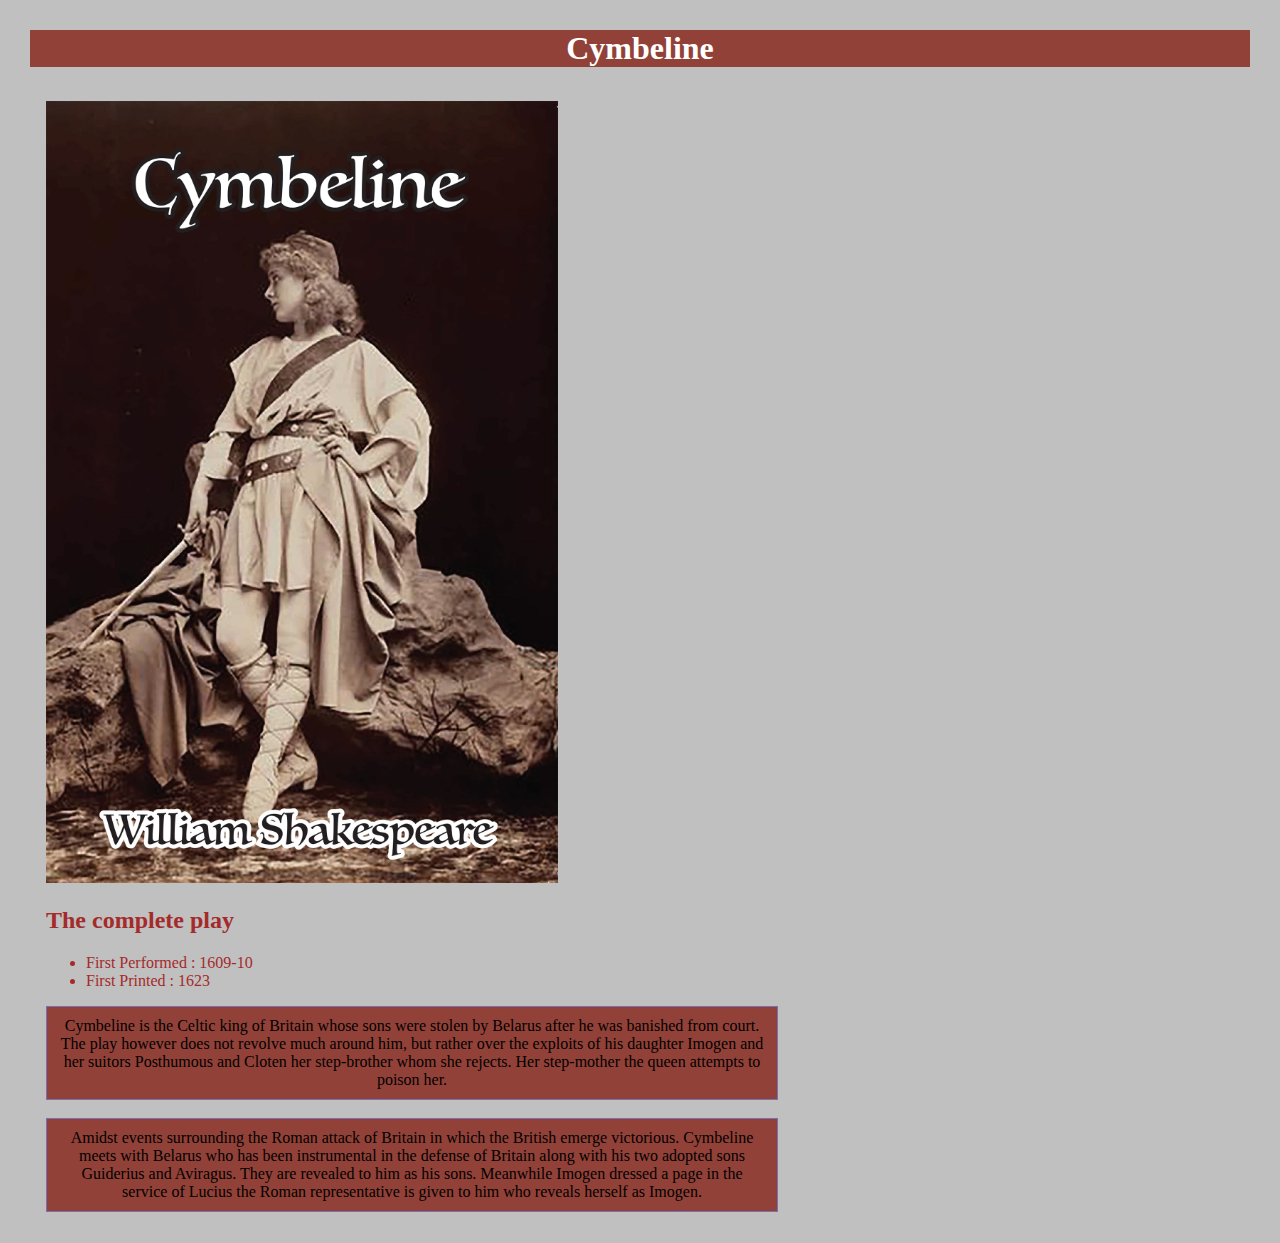
<file: docs/index.html>
<!DOCTYPE html>
<html lang="en">
<head>
  <meta charset="UTF-8">
  <meta name="viewport" content="width=device-width, initial-scale=1.0">
  <meta http-eqiv="X-UA-Compatible" content="ie=edge">
  <link href="playonly2/Homepage/index.css" rel="stylesheet">
  <title>Cymbeline</title>
</head>
<body>

  <h1 class="title">Cymbeline</h1>

<div class="everything">

<section class="cover">

<a href="playonly2/play.html"><img src="ImogenWebsiteCover.jpg" alt="Imogen on the cover of Cymbeline"></a>
</section>


<h2 class="gotoplay"><a href="playonly2/play.html">The complete play</a></h2>

<ul>
<li>First Performed : 1609-10</li>
<li>First Printed : 1623</li>
</ul>

<p class="first">Cymbeline is the Celtic king of Britain whose sons were stolen by Belarus after he was banished from court. The play however does not revolve much around him, but rather over the exploits of his daughter Imogen and her suitors Posthumous and Cloten her step-brother whom she rejects. Her step-mother the queen attempts to poison her.</p>

<p class="second">
Amidst events surrounding the Roman attack of Britain in which the British emerge victorious. Cymbeline meets with Belarus who has been instrumental in the defense of Britain along with his two adopted sons Guiderius and Aviragus. They are revealed to him as his sons. Meanwhile Imogen dressed a page in the service of Lucius the Roman representative is given to him who reveals herself as Imogen. </p>

</section>
</div>
</body>
</html>
</file>
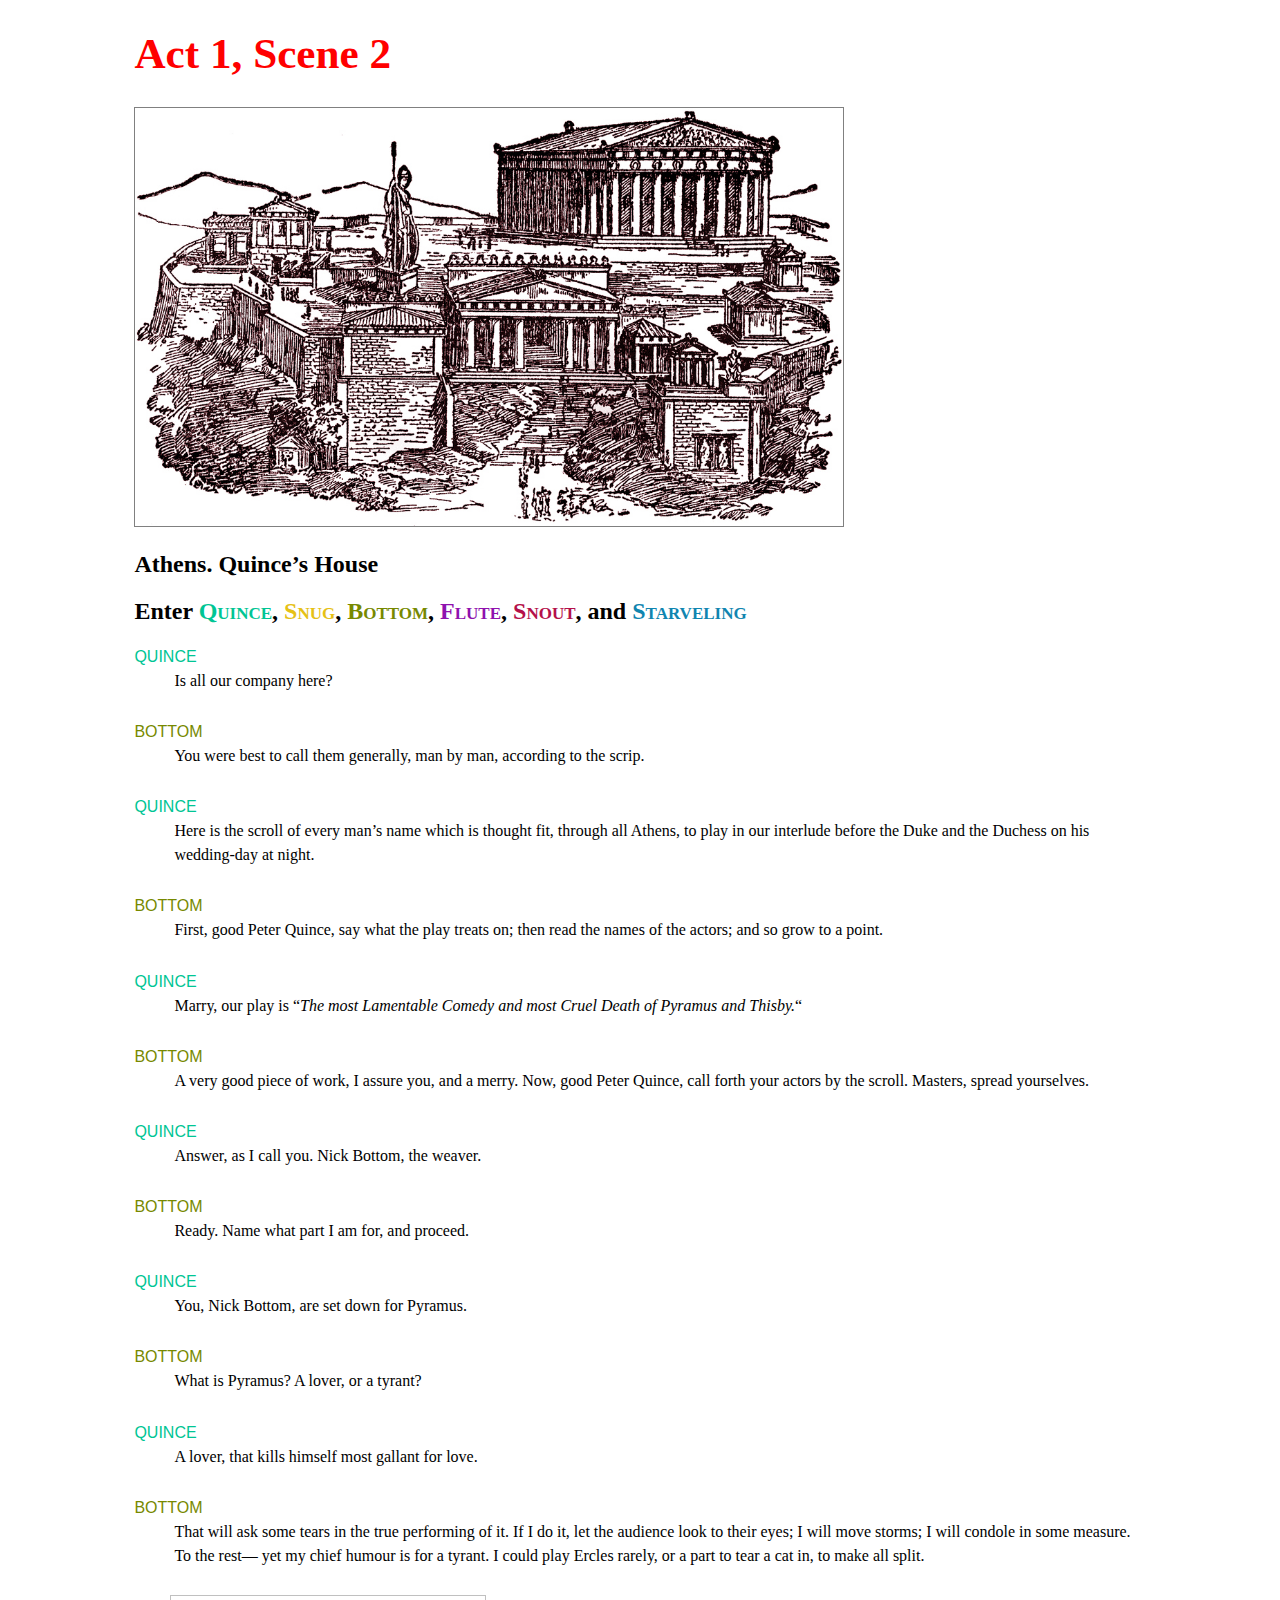
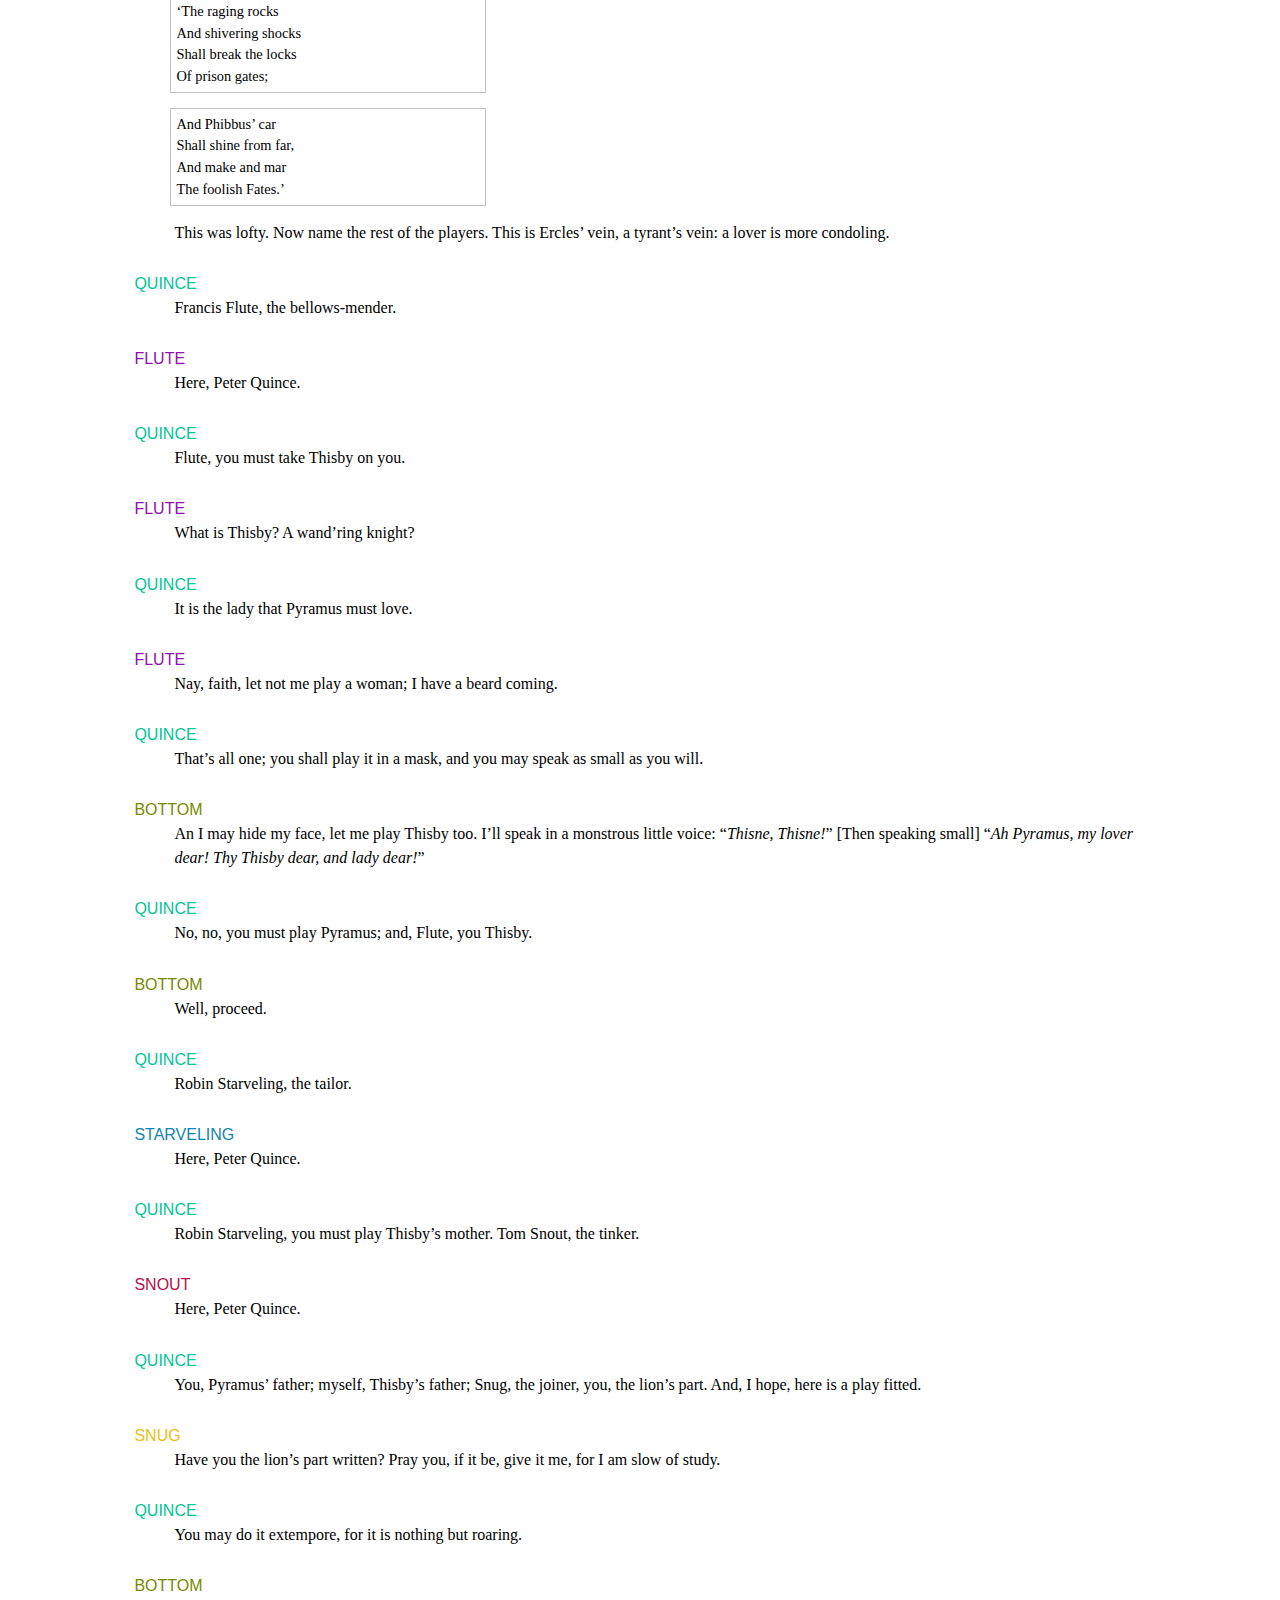
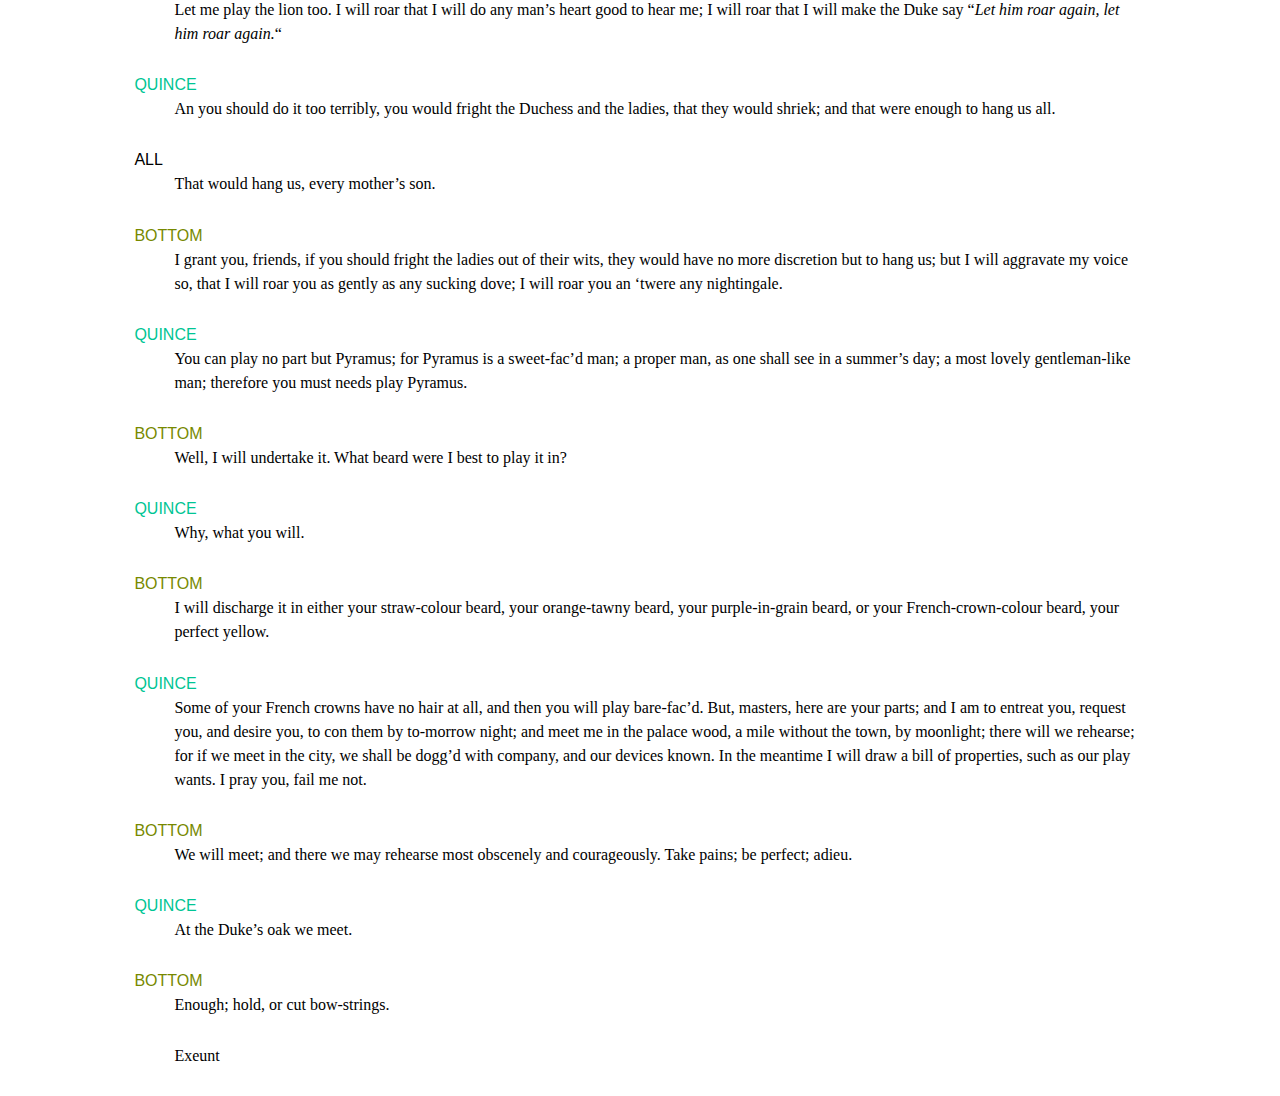
<file: sampleScene/sample_scene.html>
<!DOCTYPE html>
<html xmlns="http://www.w3.org/1999/xhtml">
<head>
	<meta charset="utf-8" />
	
	<title>Act1 Scene2 Midsummernight's Dream</title>
	<link rel="stylesheet" type="text/css" href="styles.css">
</head>
<body class="act1scene2">
<header>
<h1>Act 1, Scene 2</h1>
</header>
<section class="scene two">
<img src="images/athens.jpg" alt="Ancient Athens showing the Parthenon" />
<h2 class="location">Athens. Quince’s House</h2>
<h2 class="stagedirection">Enter <span class="charactername quince">Quince</span>, <span class="charactername snug">Snug</span>, <span class="charactername bottom">Bottom</span>, <span class="charactername flute">Flute</span>, <span class="charactername snout">Snout</span>, and <span class="charactername starveling">Starveling</span></h2>
<p class="character quince">Quince</p>
<p>Is all our company here?</p>
<p class="character bottom">Bottom</p>
<p>You were best to call them generally, man by man, according to the scrip.</p>
<p class="character quince">Quince</p>
<p>Here is the scroll of every man’s name which is thought fit, through all Athens, to play in our interlude before the Duke and the Duchess on his wedding-day at night.</p>
<p class="character bottom">Bottom</p>
<p>First, good Peter Quince, say what the play treats on; then read the names of the actors; and so grow to a point.</p>
<p class="character quince">Quince</p>
<p>Marry, our play is “<em>The most Lamentable Comedy and most Cruel Death of Pyramus and Thisby.</em>“</p>
<p class="character bottom">Bottom</p>
<p>A very good piece of work, I assure you, and a merry. Now, good Peter Quince, call forth your actors by the scroll. Masters, spread yourselves.</p>
<p class="character quince">Quince</p>
<p>Answer, as I call you. Nick Bottom, the weaver.</p>
<p class="character bottom">Bottom</p>
<p>Ready. Name what part I am for, and proceed.</p>
<p class="character quince">Quince</p>
<p>You, Nick Bottom, are set down for Pyramus.</p>
<p class="character bottom">Bottom</p>
<p>What is Pyramus? A lover, or a tyrant?</p>
<p class="character quince">Quince</p>
<p>A lover, that kills himself most gallant for love.</p>
<p class="character bottom">Bottom</p>
<p>That will ask some tears in the true performing of it. If I do it, let the audience look to their eyes; I will move storms; I will condole in some measure. To the rest— yet my chief humour is for a tyrant. I could play Ercles rarely, or a part to tear a cat in, to make all split.</p>
<p class="verse">‘The raging rocks<br/>
And shivering shocks<br/>
Shall break the locks<br/>
Of prison gates;</p>
<p class="verse">And Phibbus’ car<br/>
Shall shine from far,<br/>
And make and mar<br/>
The foolish Fates.’ </p>
<p>This was lofty. Now name the rest of the players. This is Ercles’ vein, a tyrant’s vein: a lover is more condoling.</p>
<p class="character quince">Quince</p>
<p>Francis Flute, the bellows-mender.</p>
<p class="character flute">Flute</p>
<p>Here, Peter Quince.</p>
<p class="character quince">Quince</p>
<p>Flute, you must take Thisby on you.</p>
<p class="character flute">Flute</p>
<p>What is Thisby? A wand’ring knight?</p>
<p class="character quince">Quince</p>
<p>It is the lady that Pyramus must love.</p>
<p class="character flute">Flute</p>
<p>Nay, faith, let not me play a woman; I have a beard coming.</p>
<p class="character quince">Quince</p>
<p>That’s all one; you shall play it in a mask, and you may speak as small as you will.</p>
<p class="character bottom">Bottom</p>
<p>An I may hide my face, let me play Thisby too. I’ll speak in a monstrous little voice: &#8220;<em>Thisne, Thisne!</em>&#8221; [Then speaking small] &#8220;<em>Ah Pyramus, my lover dear! Thy Thisby dear, and lady dear!</em>&#8221;</p>
<p class="character quince">Quince</p>
<p>No, no, you must play Pyramus; and, Flute, you Thisby.</p>
<p class="character bottom">Bottom</p>
<p>Well, proceed.</p>
<p class="character quince">Quince</p>
<p>Robin Starveling, the tailor.</p>
<p class="character starveling">Starveling</p>
<p>Here, Peter Quince.</p>
<p class="character quince">Quince</p>
<p>Robin Starveling, you must play Thisby’s mother. Tom Snout, the tinker.</p>
<p class="character snout">Snout</p>
<p>Here, Peter Quince.</p>
<p class="character quince">Quince</p>
<p>You, Pyramus’ father; myself, Thisby’s father; Snug, the joiner, you, the lion’s part. And, I hope, here is a play fitted.</p>
<p class="character snug">Snug</p>
<p>Have you the lion’s part written? Pray you, if it be, give it me, for I am slow of study.</p>
<p class="character quince">Quince</p>
<p>You may do it extempore, for it is nothing but roaring.</p>
<p class="character bottom">Bottom</p>
<p>Let me play the lion too. I will roar that I will do any man’s heart good to hear me; I will roar that I will make the Duke say “<em>Let him roar again, let him roar again.</em>“</p>
<p class="character quince">Quince</p>
<p>An you should do it too terribly, you would fright the Duchess and the ladies, that they would shriek; and that were enough to hang us all.</p>
<p class="character all">All</p>
<p>That would hang us, every mother’s son.</p>
<p class="character bottom">Bottom</p>
<p>I grant you, friends, if you should fright the ladies out of their wits, they would have no more discretion but to hang us; but I will aggravate my voice so, that I will roar you as gently as any sucking dove; I will roar you an ‘twere any nightingale.</p>
<p class="character quince">Quince</p>
<p>You can play no part but Pyramus; for Pyramus is a sweet-fac’d man; a proper man, as one shall see in a summer’s day; a most lovely gentleman-like man; therefore you must needs play Pyramus.</p>
<p class="character bottom">Bottom</p>
<p>Well, I will undertake it. What beard were I best to play it in?</p>
<p class="character quince">Quince</p>
<p>Why, what you will.</p>
<p class="character bottom">Bottom</p>
<p>I will discharge it in either your straw-colour beard, your orange-tawny beard, your purple-in-grain beard, or your French-crown-colour beard, your perfect yellow.</p>
<p class="character quince">Quince</p>
<p>Some of your French crowns have no hair at all, and then you will play bare-fac’d. But, masters, here are your parts; and I am to entreat you, request you, and desire you, to con them by to-morrow night; and meet me in the palace wood, a mile without the town, by moonlight; there will we rehearse; for if we meet in the city, we shall be dogg’d with company, and our devices known. In the meantime I will draw a bill of properties, such as our play wants. I pray you, fail me not.</p>
<p class="character bottom">Bottom</p>
<p>We will meet; and there we may rehearse most obscenely and courageously. Take pains; be perfect; adieu.</p>
<p class="character quince">Quince</p>
<p>At the Duke’s oak we meet.</p>
<p class="character bottom">Bottom</p>
<p>Enough; hold, or cut bow-strings.</p>
<p class="stagedirections">Exeunt</p>
</section>
</body>
</html>
</file>
<file: docs/playonly2/Homepage/index.css>
body {

background: silver;
margin: 30px;
font-family: PT serif, Tamil MN, Telugu MN, Palantino, fantasy;

}

img {
  width: 70%
}


li {

  color: brown;

}

h1.title {
  font-family: georgia, serif;
  text-align: center;
  background-color: rgba(139, 47, 36, 0.88);
  color: white;
}

h2 {
color: rgb(126, 20, 55);
}

p {
  text-align: center;
  margin-top: 0;
  margin-bottom: 18px;
  border: 1px solid rgb(119, 110, 180);
  padding: 10px;
  background: brown;

}

.first {
  background-color:rgba(139, 47, 36, 0.88);
  color:black;

}

.second {

  background-color: rgba(139, 47, 36, 0.88);
  color: black;

}


ul {

}

.everything {
  float: left;
  width: 60%;
  max-width: 900px;
  margin: 0 auto;
  padding: .8rem 1rem;

}

.gotoplay a{
  text-decoration: none;
  color: brown;
}


}
</file>
<file: sampleScene/styles.css>
/*stylesheet for A Midsummer Night's dream*/
body {
font-family: Georgia, "Times New Roman", Times, serif;
}
section,header {
width:80%;
margin:5px auto;
border:0px solid red;
}

p {
font-size: 1em;
line-height: 1.5;
margin-left:2.5em;
margin-bottom: 1.7em;
margin-top: 0;
padding-left:0;
}

p.character {
font-family: "Lucida Grande", Lucida, Verdana, sans-serif;
margin-left:0;
margin-bottom: 0;
font-size:1em;
text-transform: uppercase;
border-left:none;
}

p.verse {
font-size:.9em;
margin-bottom:1em;
border:1px solid silver;
width:30%;
padding:5px;
}

h1 {
font-size: 2.7em;
color:red;
}

/* 	for inline character names */

span.charactername {
font-variant: small-caps;
}

/* character colors and borders*/

.quince {
color: #00c594;
}

.bottom {
color:#778900;
}

.flute {
color:#8f11ae;
}

.snout {
color:#b4104a;
}
.snug {
color:#e6c115;
}

.starveling {
color:#1085b0;
}

img {
width: 70%;
border:1px solid gray;
}
</file>
